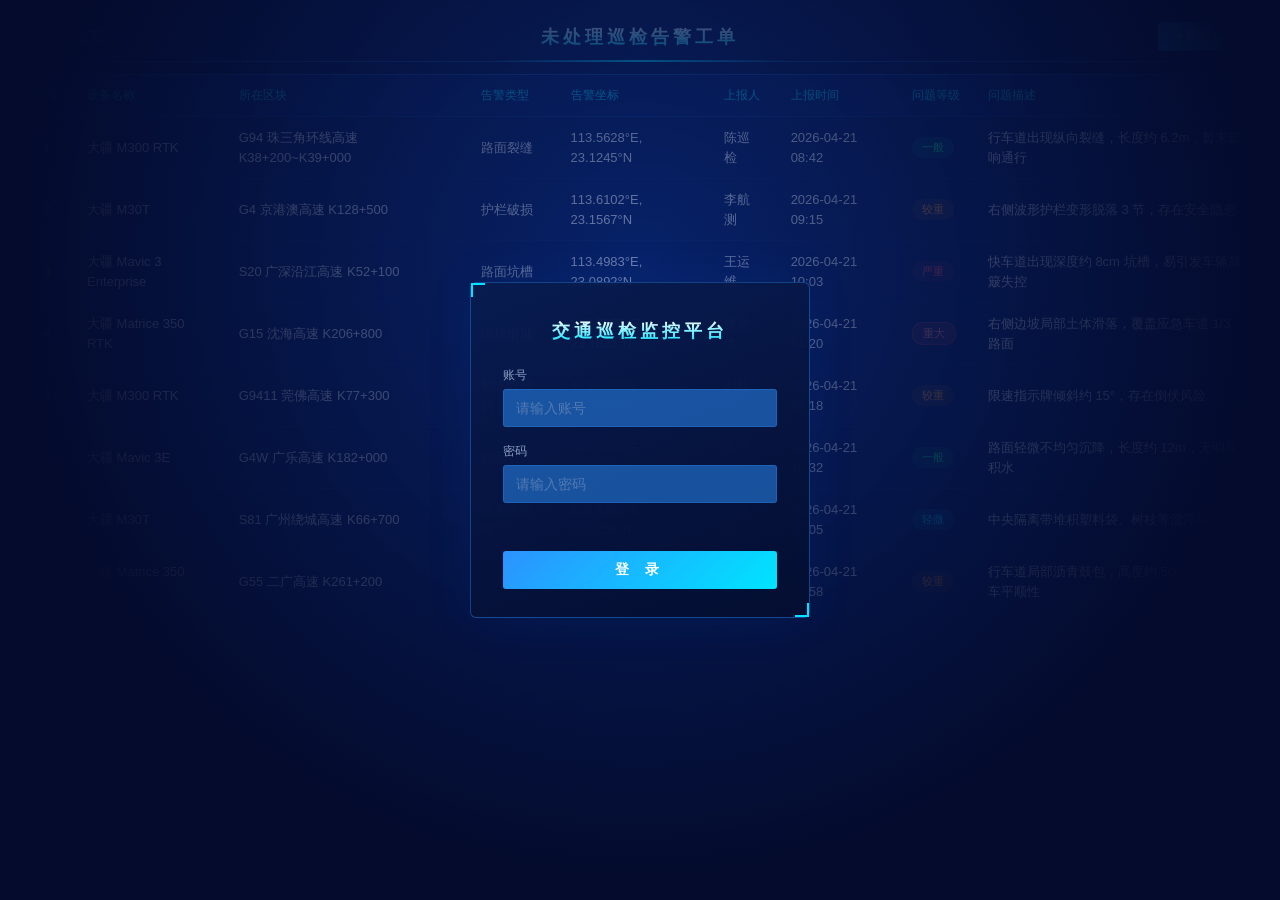
<file: work-order.html>
<!DOCTYPE html>
<html lang="zh-CN">
<head>
  <meta charset="UTF-8">
  <meta name="viewport" content="width=device-width, initial-scale=1.0">
  <title>巡检工单 - 交通巡检监控平台</title>
  <link rel="stylesheet" href="style.css">
  <link rel="stylesheet" href="work-order.css">
</head>
<body>
  <!-- Login Gate -->
  <div class="login-overlay" id="loginOverlay">
    <div class="login-box">
      <div class="login-logo">交通巡检监控平台</div>
      <div class="login-field">
        <label>账号</label>
        <input type="text" id="loginUser" placeholder="请输入账号" autocomplete="off">
      </div>
      <div class="login-field">
        <label>密码</label>
        <input type="password" id="loginPass" placeholder="请输入密码">
      </div>
      <div class="login-error" id="loginError"></div>
      <button class="login-btn" id="loginBtn">登 录</button>
    </div>
  </div>

  <div class="wo-page">
    <!-- Top Nav -->
    <nav class="wo-nav">
      <a href="index.html" class="nav-back">
        <svg width="18" height="18" viewBox="0 0 24 24" fill="none" stroke="currentColor" stroke-width="2"><path d="M15 18l-6-6 6-6"/></svg>
        返回首页
      </a>
      <span class="nav-title">未处理巡检告警工单</span>
      <button class="nav-add-btn" id="addBtn">+ 新增工单</button>
    </nav>

    <!-- Main Table Area -->
    <main class="wo-main">
      <div class="table-wrap">
        <table class="wo-table" id="woTable">
          <thead>
            <tr>
              <th>序号</th>
              <th>设备名称</th>
              <th>所在区块</th>
              <th>告警类型</th>
              <th>告警坐标</th>
              <th>上报人</th>
              <th>上报时间</th>
              <th>问题等级</th>
              <th>问题描述</th>
            </tr>
          </thead>
          <tbody id="woBody"></tbody>
        </table>
      </div>

      <!-- Pagination -->
      <div class="wo-pagination" id="pagination"></div>
    </main>
  </div>

    <!-- Modal -->
    <div class="modal-overlay" id="modalOverlay">
      <div class="modal">
        <div class="modal-header">
          <span>新增巡检告警工单</span>
          <span class="modal-close" id="modalClose">&times;</span>
        </div>
        <div class="modal-body">
          <form id="woForm" class="wo-form">
            <div class="form-row">
              <label>设备名称</label>
              <select name="device" required>
                <option value="" disabled selected>请选择设备</option>
                <option>道通 Evo II Pro RTK</option>
                <option>道通 Evo II Dual 640T RTK</option>
                <option>道通 Dragonfish 龙鱼 Pro</option>
                <option>道通 Dragonfish Lite</option>
                <option>道通 Evo Max 4T</option>
                <option>道通 Evo III Ultra</option>
                <option>道通 Evo II V3</option>
                <option>道通 Alpha 无人机</option>
                <option>大疆 M300 RTK</option>
                <option>大疆 M30T</option>
                <option>大疆 Mavic 3 Enterprise</option>
                <option>大疆 Matrice 350 RTK</option>
                <option>大疆 Mavic 3E</option>
              </select>
            </div>
            <div class="form-row">
              <label>所在区块</label>
              <input type="text" name="location" maxlength="200" placeholder="请输入所在区块" required>
            </div>
            <div class="form-row">
              <label>告警类型</label>
              <input type="text" name="type" maxlength="200" placeholder="请输入告警类型" required>
            </div>
            <div class="form-row">
              <label>告警坐标</label>
              <input type="text" name="coord" maxlength="200" placeholder="例：113.5628°E, 23.1245°N" required>
            </div>
            <div class="form-row">
              <label>上报人</label>
              <input type="text" name="reporter" maxlength="200" placeholder="请输入上报人" required>
            </div>
            <div class="form-row">
              <label>上报时间</label>
              <div class="time-group">
                <input type="date" name="date" required>
                <input type="time" name="time" step="1" required>
              </div>
            </div>
            <div class="form-row">
              <label>问题等级</label>
              <div class="radio-group">
                <label class="radio-label"><input type="radio" name="severity" value="一级" checked><span class="radio-dot"></span>一级</label>
                <label class="radio-label"><input type="radio" name="severity" value="二级"><span class="radio-dot"></span>二级</label>
                <label class="radio-label"><input type="radio" name="severity" value="三级"><span class="radio-dot"></span>三级</label>
              </div>
            </div>
            <div class="form-row">
              <label>问题描述</label>
              <textarea name="desc" maxlength="200" placeholder="请输入问题描述（最多200字）" rows="3" required></textarea>
            </div>
            <div class="form-row">
              <label>问题图片</label>
              <div class="upload-area" id="uploadArea">
                <input type="file" name="images" id="fileInput" accept="image/*" multiple hidden>
                <div class="upload-placeholder" id="uploadPlaceholder">
                  <svg width="28" height="28" viewBox="0 0 24 24" fill="none" stroke="currentColor" stroke-width="1.5"><path d="M12 5v14M5 12h14"/></svg>
                  <span>点击上传图片</span>
                </div>
                <div class="upload-preview" id="uploadPreview"></div>
              </div>
            </div>
            <div class="form-actions">
              <button type="button" class="btn-cancel" id="btnCancel">取消</button>
              <button type="submit" class="btn-submit">提交</button>
            </div>
          </form>
        </div>
      </div>
    </div>
  </div>

  <script src="auth.js"></script>
  <script src="work-order.js"></script>
</body>
</html>
</file>
<file: style.css>
/* === Reset & Base === */
*, *::before, *::after { box-sizing: border-box; margin: 0; padding: 0; }

/* === Login Overlay === */
.login-overlay {
  position: fixed; inset: 0;
  background: radial-gradient(ellipse at 50% 30%, rgba(10, 40, 120, 0.6) 0%, var(--bg-deep) 70%);
  display: flex; align-items: center; justify-content: center;
  z-index: 9999;
}
.login-box {
  width: 340px;
  padding: 36px 32px 28px;
  background: linear-gradient(160deg, rgba(8, 28, 80, 0.95), rgba(4, 14, 50, 0.98));
  border: 1px solid var(--border-glow);
  border-radius: 6px;
  display: flex; flex-direction: column; gap: 16px;
  position: relative;
  box-shadow: 0 0 50px rgba(0, 100, 255, 0.08);
}
.login-box::before, .login-box::after {
  content: '';
  position: absolute;
  width: 14px; height: 14px;
  border-color: var(--cyan);
  border-style: solid;
  border-width: 0;
}
.login-box::before {
  top: 0; left: 0;
  border-top-width: 2px; border-left-width: 2px;
}
.login-box::after {
  bottom: 0; right: 0;
  border-bottom-width: 2px; border-right-width: 2px;
}
.login-logo {
  text-align: center;
  font-size: 18px; font-weight: 700;
  letter-spacing: 4px;
  background: linear-gradient(180deg, #fff 0%, var(--cyan) 100%);
  -webkit-background-clip: text; -webkit-text-fill-color: transparent;
  background-clip: text;
  margin-bottom: 8px;
}
.login-field {
  display: flex; flex-direction: column; gap: 5px;
}
.login-field label {
  font-size: 12px; color: var(--text-dim);
}
.login-field input {
  width: 100%;
  padding: 10px 12px;
  background: rgba(44, 146, 255, 0.5);
  border: 1px solid rgba(44, 146, 255, 0.25);
  border-radius: 3px;
  color: var(--text); font-size: 14px;
  outline: none;
  transition: border-color 0.2s;
}
.login-field input::placeholder { color: rgba(140, 160, 196, 0.5); }
.login-field input:focus { border-color: var(--cyan); }
.login-error {
  font-size: 12px; color: var(--red);
  min-height: 16px;
  opacity: 0;
  transition: opacity 0.2s;
}
.login-btn {
  width: 100%;
  padding: 10px 0;
  background: linear-gradient(135deg, var(--blue), var(--cyan));
  border: none; border-radius: 3px;
  color: #fff; font-size: 14px; font-weight: 600;
  letter-spacing: 6px;
  cursor: pointer;
  transition: opacity 0.2s;
}
.login-btn:hover { opacity: 0.85; }

:root {
  --bg-deep: #040B2C;
  --bg-panel: rgba(6, 30, 93, 0.7);
  --border-glow: rgba(44, 146, 255, 0.4);
  --border-bright: #2C92FF;
  --cyan: #00E4FF;
  --blue: #2C92FF;
  --green: #00FF88;
  --orange: #FF9F18;
  --red: #FF4D4D;
  --yellow: #FFD93D;
  --text: #FFFFFF;
  --text-dim: #8CA0C4;
  --text-accent: #00F0FF;
  --font-mono: 'DIN Alternate', 'Orbitron', 'Courier New', monospace;
  --panel-radius: 4px;
}

html, body {
  width: 100%; height: 100%;
  font-family: 'PingFang SC', 'Microsoft YaHei', sans-serif;
  background: var(--bg-deep);
  color: var(--text);
  overflow: hidden;
}

/* === Dashboard Layout === */
.dashboard {
  width: 100vw; height: 100vh;
  display: flex; flex-direction: column;
  padding: 8px 12px;
  gap: 8px;
  background:
    radial-gradient(ellipse at 50% 0%, rgba(14, 60, 150, 0.25) 0%, transparent 60%),
    var(--bg-deep);
}

/* === Header === */
.header {
  display: flex; align-items: center; justify-content: space-between;
  height: 52px; flex-shrink: 0;
  padding: 0 20px;
  background: linear-gradient(180deg, rgba(6, 30, 93, 0.8) 0%, transparent 100%);
  border-bottom: 1px solid var(--border-glow);
  position: relative;
}
.header::after {
  content: '';
  position: absolute; bottom: -1px; left: 50%;
  transform: translateX(-50%);
  width: 400px; height: 2px;
  background: linear-gradient(90deg, transparent, var(--cyan), transparent);
}
.header-center {
  display: flex; align-items: center; gap: 16px;
}
.main-title {
  font-size: 24px; font-weight: 700;
  letter-spacing: 6px;
  background: linear-gradient(180deg, #fff 0%, var(--cyan) 100%);
  -webkit-background-clip: text; -webkit-text-fill-color: transparent;
  background-clip: text;
}
.title-deco {
  width: 180px; height: 16px;
  position: relative;
}
.title-deco::before {
  content: '';
  position: absolute; top: 50%;
  width: 100%; height: 1px;
  background: linear-gradient(90deg, transparent, var(--border-bright));
}
.title-deco.right-deco::before {
  background: linear-gradient(90deg, var(--border-bright), transparent);
}
.title-deco::after {
  content: '';
  position: absolute; top: 50%; right: 0;
  width: 8px; height: 8px;
  border: 1px solid var(--cyan);
  transform: translateY(-50%) rotate(45deg);
}
.title-deco.left-deco::after { right: auto; left: 0; }
.header-left, .header-right {
  font-size: 13px; color: var(--text-dim);
  min-width: 140px;
}
.header-right { text-align: right; }
.clock {
  font-family: var(--font-mono);
  font-size: 18px; color: var(--cyan);
  letter-spacing: 2px;
}

/* === Content Grid === */
.content {
  flex: 1; display: flex; gap: 10px;
  min-height: 0;
}
.col { display: flex; flex-direction: column; gap: 10px; min-height: 0; }
.col-left, .col-right { width: 22%; flex-shrink: 0; }
.col-center { flex: 1; }

/* === Panel === */
.panel {
  background: var(--bg-panel);
  border: 1px solid var(--border-glow);
  border-radius: var(--panel-radius);
  display: flex; flex-direction: column;
  position: relative;
  overflow: hidden;
}
.panel::before, .panel::after {
  content: '';
  position: absolute;
  width: 14px; height: 14px;
  border-color: var(--cyan);
  border-style: solid;
  border-width: 0;
  z-index: 2;
}
.panel::before {
  top: 0; left: 0;
  border-top-width: 2px; border-left-width: 2px;
}
.panel::after {
  bottom: 0; right: 0;
  border-bottom-width: 2px; border-right-width: 2px;
}
.panel.flex-1 { flex: 1; min-height: 0; }
.panel.panel-sm .panel-body { padding: 10px 14px; }

.panel-title {
  padding: 8px 14px;
  font-size: 13px; font-weight: 600;
  color: var(--cyan);
  border-bottom: 1px solid rgba(44, 146, 255, 0.2);
  display: flex; align-items: center; gap: 6px;
  flex-shrink: 0;
}
.title-btn {
  margin-left: auto;
  padding: 2px 12px;
  font-size: 11px; font-weight: 500;
  color: var(--cyan);
  background: rgba(0, 228, 255, 0.08);
  border: 1px solid rgba(0, 228, 255, 0.3);
  border-radius: 3px;
  cursor: pointer;
  transition: background 0.2s;
}
.title-btn:hover {
  background: rgba(0, 228, 255, 0.18);
}
.title-icon {
  width: 10px; height: 10px;
  background: var(--cyan);
  border-radius: 50%;
  box-shadow: 0 0 6px var(--cyan);
}
.panel-body {
  padding: 12px 14px;
  flex: 1; display: flex; flex-direction: column;
  min-height: 0;
}
.panel-body.no-pad { padding: 0; }

/* === Location Panel === */
.loc-name {
  font-size: 20px; font-weight: 700;
  color: var(--text);
  margin-bottom: 2px;
}
.loc-detail {
  font-size: 12px; color: var(--text-dim);
  margin-bottom: 12px;
}
.loc-stats {
  display: flex; gap: 16px;
}
.loc-stat {
  flex: 1;
  background: rgba(0, 228, 255, 0.06);
  border: 1px solid rgba(0, 228, 255, 0.15);
  border-radius: 4px;
  padding: 10px 12px;
  text-align: center;
}
.loc-stat-val {
  font-family: var(--font-mono);
  font-size: 28px; font-weight: 700;
  color: var(--cyan);
}
.loc-stat-label {
  font-size: 11px; color: var(--text-dim);
  margin-top: 2px;
}
.loc-stat-label .unit {
  margin-left: 2px; font-size: 10px; color: var(--text-dim);
}

/* === Traffic Metrics === */
.index-ring { width: 100%; height: 90px; }
.metrics {
  display: flex; flex-direction: column; gap: 8px;
  margin-top: 8px;
}
.metric {
  display: flex; justify-content: space-between; align-items: center;
  padding: 6px 0;
  border-bottom: 1px solid rgba(44, 146, 255, 0.1);
}
.metric-val {
  font-family: var(--font-mono);
  font-size: 18px; font-weight: 700;
  color: var(--text);
}
.metric-unit {
  font-size: 10px; color: var(--text-dim); margin-left: 2px;
}
.metric-label {
  font-size: 12px; color: var(--text-dim);
}
.legend-bar {
  display: flex; gap: 14px; margin-top: 8px;
  font-size: 11px; color: var(--text-dim);
}
.legend-item { display: flex; align-items: center; gap: 4px; }
.legend-item i {
  width: 8px; height: 8px; border-radius: 2px; display: inline-block;
}
.legend-item.smooth i { background: var(--green); }
.legend-item.light i { background: var(--orange); }
.legend-item.heavy i { background: var(--red); }

/* === Alert Panel === */
.alert-row {
  display: flex; align-items: center; gap: 12px;
}
.alert-total {
  display: flex; flex-direction: column; align-items: center;
  padding: 8px 16px;
  background: rgba(0, 228, 255, 0.06);
  border: 1px solid rgba(0, 228, 255, 0.15);
  border-radius: 4px;
}
.alert-num {
  font-family: var(--font-mono);
  font-size: 26px; font-weight: 700;
  color: var(--cyan);
}
.alert-label { font-size: 11px; color: var(--text-dim); }
.chart-xs { flex: 1; height: 60px; }

.alert-tags {
  display: flex; gap: 10px; margin-top: 10px;
}
.alert-tag {
  flex: 1; font-size: 11px; color: var(--text-dim);
  background: rgba(255, 255, 255, 0.03);
  border: 1px solid rgba(255, 255, 255, 0.06);
  border-radius: 3px;
  padding: 6px 8px;
  display: flex; align-items: center; gap: 4px;
}
.tag-dot {
  width: 6px; height: 6px; border-radius: 50%;
  display: inline-block;
}
.tag-dot.red { background: var(--red); box-shadow: 0 0 4px var(--red); }
.tag-dot.green { background: var(--green); box-shadow: 0 0 4px var(--green); }
.tag-num { margin-left: auto; font-family: var(--font-mono); color: var(--text); }

/* === Road Indicators === */
.road-top-row {
  display: flex; align-items: center; gap: 16px;
}
.road-index-main {
  text-align: center; padding: 10px 16px;
  background: rgba(0, 228, 255, 0.06);
  border: 1px solid rgba(0, 228, 255, 0.15);
  border-radius: 4px;
}
.road-index-val {
  font-family: var(--font-mono);
  font-size: 28px; font-weight: 700;
  color: var(--orange);
}
.road-index-label { font-size: 11px; color: var(--text-dim); }
.road-metrics { flex: 1; display: flex; gap: 12px; }
.road-metric {
  flex: 1; text-align: center;
  background: rgba(44, 146, 255, 0.06);
  border: 1px solid rgba(44, 146, 255, 0.15);
  border-radius: 4px;
  padding: 8px;
}
.rm-val {
  font-family: var(--font-mono);
  font-size: 20px; font-weight: 700;
  color: var(--text);
}
.rm-unit { font-size: 10px; color: var(--text-dim); }
.rm-label { display: block; font-size: 11px; color: var(--text-dim); margin-top: 2px; }

.road-search {
  display: flex; gap: 8px; margin-top: 10px;
}
.search-input {
  flex: 1; padding: 6px 10px;
  background: rgba(44, 146, 255, 0.08);
  border: 1px solid rgba(44, 146, 255, 0.3);
  border-radius: 3px;
  color: var(--text); font-size: 12px;
  outline: none;
}
.search-input::placeholder { color: var(--text-dim); }
.search-input:focus { border-color: var(--cyan); }
.search-btn {
  padding: 6px 16px;
  background: linear-gradient(135deg, var(--blue), var(--cyan));
  border: none; border-radius: 3px;
  color: #fff; font-size: 12px; cursor: pointer;
}
.search-btn:hover { opacity: 0.85; }

/* === Charts === */
.chart-sm { width: 100%; flex: 1; min-height: 0; }
.chart-map { width: 100%; height: 100%; }
.map-panel { flex: 1; }
.map-body { padding: 0; }

/* === Road Table === */
.road-table {
  width: 100%; border-collapse: collapse;
  font-size: 12px;
}
.road-table thead th {
  padding: 6px 8px;
  text-align: left;
  color: var(--cyan);
  font-weight: 500;
  border-bottom: 1px solid rgba(44, 146, 255, 0.2);
  background: rgba(44, 146, 255, 0.06);
}
.road-table tbody td {
  padding: 5px 8px;
  color: var(--text);
  border-bottom: 1px solid rgba(44, 146, 255, 0.06);
}
.road-table tbody tr:hover {
  background: rgba(44, 146, 255, 0.08);
}

/* === Work Orders === */
.work-orders {
  display: flex; gap: 12px;
}
.wo-item {
  flex: 1; text-align: center;
  padding: 6px 8px;
  background: rgba(255, 255, 255, 0.02);
  border: 1px solid rgba(255, 255, 255, 0.06);
  border-radius: 3px;
}
.wo-label {
  display: block; font-size: 11px; color: var(--text-dim);
}
.wo-val {
  display: block; font-family: var(--font-mono);
  font-size: 20px; font-weight: 700;
  color: var(--text);
}
.wo-val.warn { color: var(--orange); }
.wo-val.ok { color: var(--green); }

/* === Footer === */
.footer {
  text-align: center;
  padding: 4px 0;
  font-size: 12px;
  color: var(--text-dim);
  letter-spacing: 4px;
  flex-shrink: 0;
}

/* === Scrollbar === */
::-webkit-scrollbar { width: 4px; }
::-webkit-scrollbar-track { background: transparent; }
::-webkit-scrollbar-thumb { background: var(--border-glow); border-radius: 2px; }

/* === Animations === */
@keyframes pulse {
  0%, 100% { opacity: 1; }
  50% { opacity: 0.5; }
}
.title-icon { animation: pulse 2s ease-in-out infinite; }

@keyframes glow-border {
  0%, 100% { border-color: var(--border-glow); }
  50% { border-color: var(--border-bright); }
}
</file>
<file: work-order.css>
/* === Work Order Page Layout === */
.wo-page {
  width: 100vw; height: 100vh;
  display: flex; flex-direction: column;
  padding: 12px 20px;
  background:
    radial-gradient(ellipse at 50% 0%, rgba(14, 60, 150, 0.25) 0%, transparent 60%),
    var(--bg-deep);
}

/* === Top Nav === */
.wo-nav {
  display: flex; align-items: center;
  height: 50px; flex-shrink: 0;
  padding: 0 8px;
  border-bottom: 1px solid var(--border-glow);
  position: relative;
}
.wo-nav::after {
  content: '';
  position: absolute; bottom: -1px; left: 50%;
  transform: translateX(-50%);
  width: 300px; height: 2px;
  background: linear-gradient(90deg, transparent, var(--cyan), transparent);
}
.nav-back {
  display: flex; align-items: center; gap: 4px;
  color: var(--text-dim); font-size: 13px;
  text-decoration: none;
  transition: color 0.2s;
}
.nav-back:hover { color: var(--cyan); }
.nav-title {
  position: absolute; left: 50%; transform: translateX(-50%);
  font-size: 18px; font-weight: 600;
  letter-spacing: 4px;
  background: linear-gradient(180deg, #fff 0%, var(--cyan) 100%);
  -webkit-background-clip: text; -webkit-text-fill-color: transparent;
  background-clip: text;
}
.nav-add-btn {
  margin-left: auto;
  padding: 6px 18px;
  font-size: 12px; font-weight: 500;
  color: #fff;
  background: linear-gradient(135deg, var(--blue), var(--cyan));
  border: none; border-radius: 3px;
  cursor: pointer;
  transition: opacity 0.2s;
}
.nav-add-btn:hover { opacity: 0.85; }

/* === Main Content === */
.wo-main {
  flex: 1; display: flex; flex-direction: column;
  min-height: 0; margin-top: 12px;
}
.table-wrap {
  flex: 1; overflow: auto;
  background: var(--bg-panel);
  border: 1px solid var(--border-glow);
  border-radius: var(--panel-radius);
  position: relative;
}
/* corner decorations */
.table-wrap::before, .table-wrap::after {
  content: '';
  position: absolute;
  width: 14px; height: 14px;
  border-color: var(--cyan);
  border-style: solid;
  border-width: 0;
  z-index: 2;
}
.table-wrap::before {
  top: 0; left: 0;
  border-top-width: 2px; border-left-width: 2px;
}
.table-wrap::after {
  bottom: 0; right: 0;
  border-bottom-width: 2px; border-right-width: 2px;
}

/* === Table === */
.wo-table {
  width: 100%; border-collapse: collapse;
  font-size: 13px;
  min-width: 1100px;
}
.wo-table thead {
  position: sticky; top: 0; z-index: 1;
}
.wo-table thead th {
  padding: 12px 14px;
  text-align: left;
  color: var(--cyan);
  font-weight: 500; font-size: 12px;
  background: rgba(6, 30, 93, 0.95);
  border-bottom: 1px solid rgba(44, 146, 255, 0.2);
  white-space: nowrap;
}
.wo-table tbody td {
  padding: 11px 14px;
  color: var(--text);
  border-bottom: 1px solid rgba(44, 146, 255, 0.06);
  line-height: 1.5;
}
.wo-table tbody tr:hover {
  background: rgba(44, 146, 255, 0.08);
}
.wo-table td:nth-child(1) {
  color: var(--text-dim); text-align: center; width: 50px;
}

/* severity badges */
.severity {
  display: inline-block;
  padding: 2px 10px;
  border-radius: 10px;
  font-size: 11px;
  font-weight: 500;
}
.severity-minor { background: rgba(0, 228, 255, 0.12); color: var(--cyan); }
.severity-normal { background: rgba(0, 255, 136, 0.12); color: var(--green); }
.severity-moderate { background: rgba(255, 159, 24, 0.12); color: var(--orange); }
.severity-severe { background: rgba(255, 77, 77, 0.12); color: var(--red); }
.severity-critical { background: rgba(255, 77, 77, 0.2); color: #FF8080; border: 1px solid rgba(255, 77, 77, 0.3); }

/* === Pagination === */
.wo-pagination {
  display: flex; align-items: center; justify-content: flex-end;
  gap: 6px;
  padding: 14px 0 4px;
  flex-shrink: 0;
}
.page-btn {
  min-width: 32px; height: 30px;
  display: flex; align-items: center; justify-content: center;
  background: rgba(44, 146, 255, 0.08);
  border: 1px solid rgba(44, 146, 255, 0.2);
  border-radius: 3px;
  color: var(--text-dim); font-size: 12px;
  cursor: pointer;
  transition: all 0.2s;
}
.page-btn:hover { border-color: var(--cyan); color: var(--cyan); }
.page-btn.active {
  background: linear-gradient(135deg, var(--blue), var(--cyan));
  border-color: transparent;
  color: #fff;
}
.page-btn.disabled {
  opacity: 0.35; pointer-events: none;
}
.page-info {
  font-size: 12px; color: var(--text-dim);
  margin-left: 12px;
}

/* === Modal === */
.modal-overlay {
  position: fixed; inset: 0;
  background: rgba(0, 0, 0, 0.65);
  display: none; align-items: center; justify-content: center;
  z-index: 1000;
  backdrop-filter: blur(3px);
}
.modal-overlay.open { display: flex; }

.modal {
  width: 560px; max-height: 90vh;
  background: linear-gradient(160deg, rgba(10, 32, 90, 0.98), rgba(6, 18, 60, 0.98));
  border: 1px solid var(--border-glow);
  border-radius: 6px;
  display: flex; flex-direction: column;
  position: relative;
  overflow: hidden;
  box-shadow: 0 0 40px rgba(0, 228, 255, 0.08);
}
.modal::before {
  content: '';
  position: absolute; top: 0; left: 0;
  width: 14px; height: 14px;
  border-top: 2px solid var(--cyan);
  border-left: 2px solid var(--cyan);
}
.modal::after {
  content: '';
  position: absolute; bottom: 0; right: 0;
  width: 14px; height: 14px;
  border-bottom: 2px solid var(--cyan);
  border-right: 2px solid var(--cyan);
}

.modal-header {
  display: flex; align-items: center; justify-content: space-between;
  padding: 14px 20px;
  border-bottom: 1px solid rgba(44, 146, 255, 0.2);
  font-size: 15px; font-weight: 600;
  color: var(--cyan);
}
.modal-close {
  font-size: 22px; cursor: pointer;
  color: var(--text-dim);
  transition: color 0.2s;
  line-height: 1;
}
.modal-close:hover { color: var(--text); }

.modal-body {
  padding: 20px;
  overflow-y: auto;
}

/* === Form === */
.wo-form { display: flex; flex-direction: column; gap: 14px; }
.form-row { display: flex; flex-direction: column; gap: 5px; }
.form-row > label {
  font-size: 12px; color: var(--text-dim);
}

.wo-form input[type="text"],
.wo-form textarea,
.wo-form select {
  width: 100%;
  padding: 8px 12px;
  background: rgba(44, 146, 255, 0.5);
  border: 1px solid rgba(44, 146, 255, 0.25);
  border-radius: 3px;
  color: var(--text); font-size: 13px;
  outline: none;
  transition: border-color 0.2s;
  font-family: inherit;
}
.wo-form select {
  appearance: none; -webkit-appearance: none;
  background-image: url("data:image/svg+xml,%3Csvg width='12' height='8' viewBox='0 0 12 8' fill='none' xmlns='http://www.w3.org/2000/svg'%3E%3Cpath d='M1 1.5L6 6.5L11 1.5' stroke='%238CA0C4' stroke-width='1.5'/%3E%3C/svg%3E");
  background-repeat: no-repeat;
  background-position: right 12px center;
  padding-right: 32px;
  cursor: pointer;
}
.wo-form select:focus { border-color: var(--cyan); }
.wo-form select option {
  background: #0a1a3a;
  color: var(--text);
}
.wo-form input:focus,
.wo-form textarea:focus {
  border-color: var(--cyan);
}
.wo-form input::placeholder,
.wo-form textarea::placeholder {
  color: rgba(140, 160, 196, 0.5);
}

/* Date + Time split */
.time-group {
  display: flex; gap: 10px;
}
.time-group input { flex: 1; }

.wo-form input[type="date"],
.wo-form input[type="time"] {
  width: 100%;
  padding: 8px 12px;
  background: rgba(44, 146, 255, 0.5);
  border: 1px solid rgba(44, 146, 255, 0.25);
  border-radius: 3px;
  color: var(--text); font-size: 13px;
  outline: none;
  transition: border-color 0.2s;
  font-family: inherit;
}
.wo-form input[type="date"]:focus,
.wo-form input[type="time"]:focus {
  border-color: var(--cyan);
}
.wo-form input[type="date"]::-webkit-calendar-picker-indicator,
.wo-form input[type="time"]::-webkit-calendar-picker-indicator {
  filter: invert(0.7) sepia(1) hue-rotate(160deg);
  cursor: pointer;
}

/* Radio */
.radio-group { display: flex; gap: 20px; }
.radio-label {
  display: flex; align-items: center; gap: 6px;
  font-size: 13px; color: var(--text);
  cursor: pointer;
}
.radio-label input[type="radio"] {
  appearance: none; -webkit-appearance: none;
  width: 16px; height: 16px;
  border: 1.5px solid rgba(44, 146, 255, 0.4);
  border-radius: 50%;
  background: transparent;
  position: relative;
  cursor: pointer;
  transition: border-color 0.2s;
}
.radio-label input[type="radio"]:checked {
  border-color: var(--cyan);
}
.radio-label input[type="radio"]:checked::after {
  content: '';
  position: absolute;
  top: 50%; left: 50%;
  width: 8px; height: 8px;
  background: var(--cyan);
  border-radius: 50%;
  transform: translate(-50%, -50%);
}

/* Upload */
.upload-area {
  border: 1px dashed rgba(44, 146, 255, 0.3);
  border-radius: 4px;
  padding: 14px;
  cursor: pointer;
  transition: border-color 0.2s;
  min-height: 70px;
}
.upload-area:hover { border-color: var(--cyan); }
.upload-placeholder {
  display: flex; flex-direction: column;
  align-items: center; gap: 6px;
  color: var(--text-dim); font-size: 12px;
}
.upload-preview {
  display: flex; flex-wrap: wrap; gap: 8px;
}
.upload-preview img {
  width: 64px; height: 64px;
  object-fit: cover;
  border-radius: 3px;
  border: 1px solid rgba(44, 146, 255, 0.2);
}

/* Actions */
.form-actions {
  display: flex; justify-content: flex-end; gap: 10px;
  margin-top: 6px;
}
.btn-cancel {
  padding: 8px 22px;
  background: transparent;
  border: 1px solid rgba(44, 146, 255, 0.3);
  border-radius: 3px;
  color: var(--text-dim); font-size: 13px;
  cursor: pointer;
  transition: border-color 0.2s;
}
.btn-cancel:hover { border-color: var(--text-dim); color: var(--text); }
.btn-submit {
  padding: 8px 22px;
  background: linear-gradient(135deg, var(--blue), var(--cyan));
  border: none; border-radius: 3px;
  color: #fff; font-size: 13px;
  cursor: pointer;
  transition: opacity 0.2s;
}
.btn-submit:hover { opacity: 0.85; }
</file>
